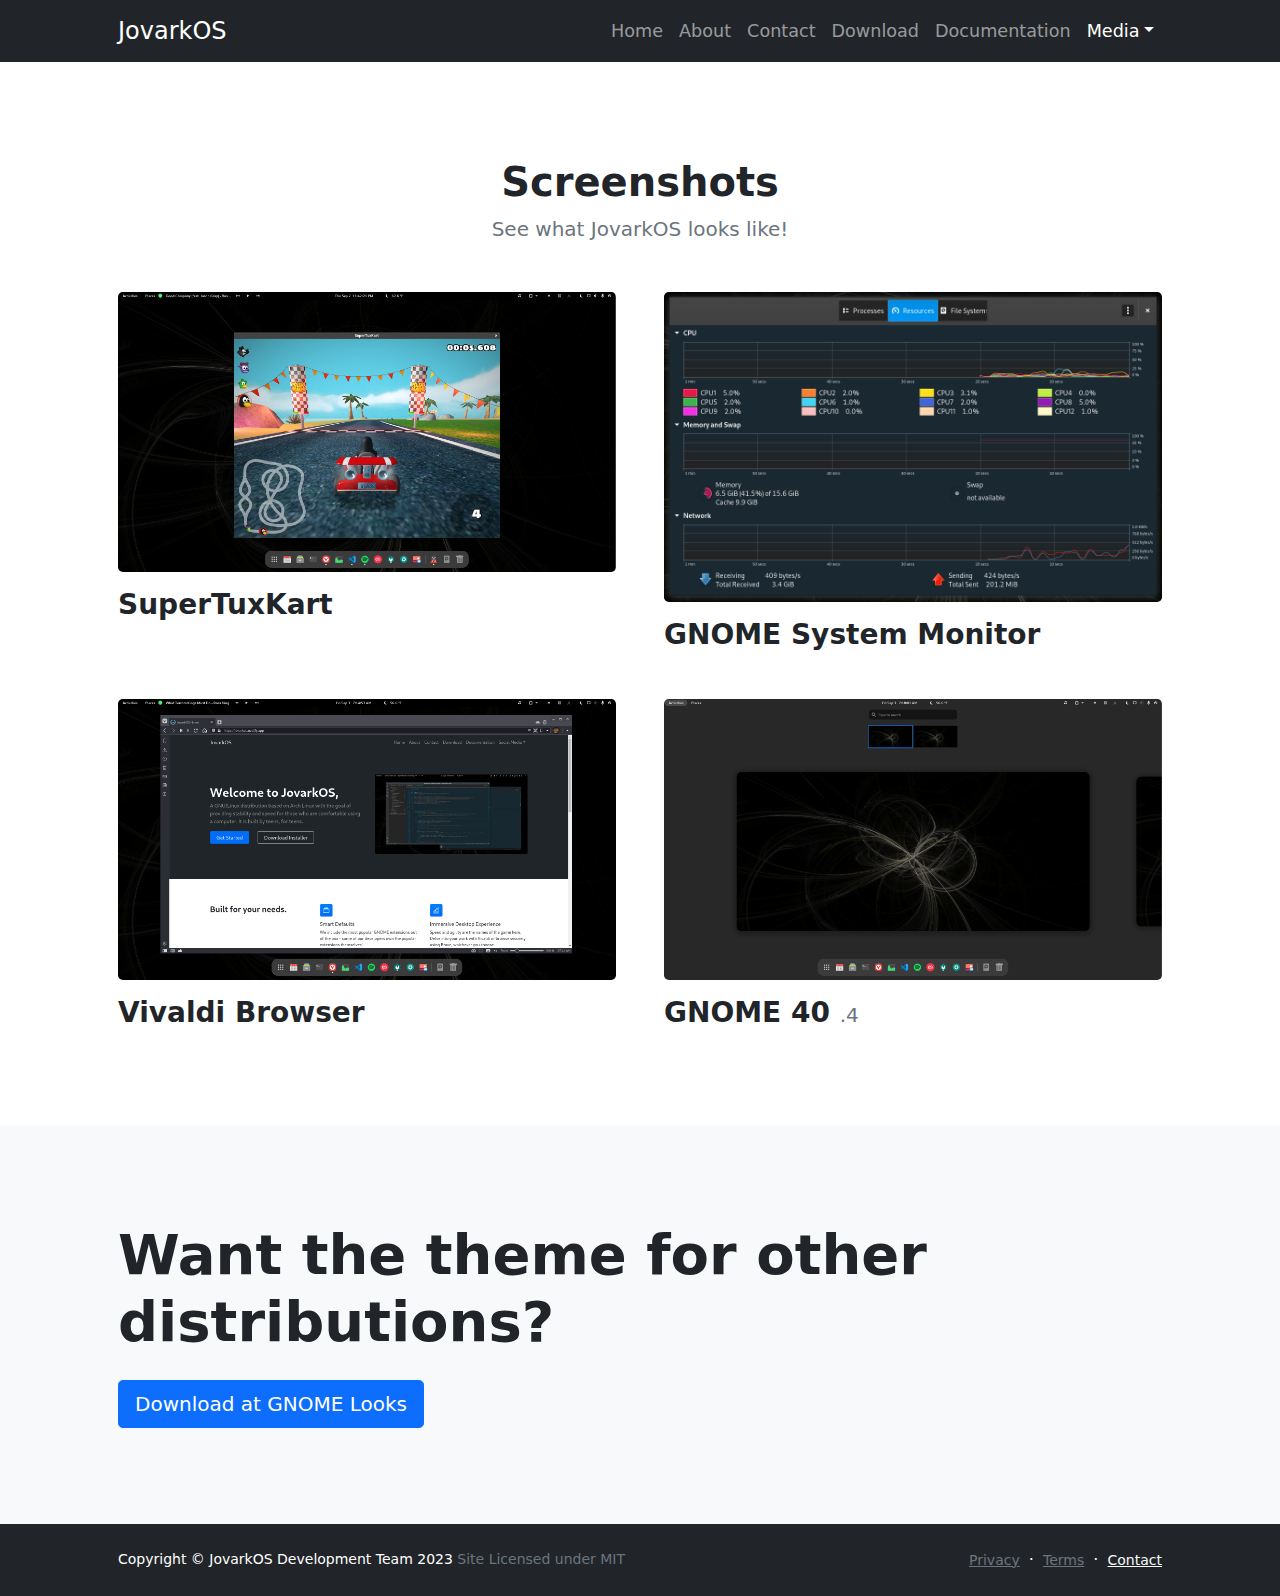
<file: screenshots.html>
<!DOCTYPE html>
<html lang="en">

<head>
    <meta charset="utf-8">
    <meta name="viewport" content="width=device-width, initial-scale=1, shrink-to-fit=no">
    <meta name="description"
        content="JovarkOS is an Arch-based GNU/Linux distribution offering stability, usability, and speed, in that order. Join us today!">
    <meta name="author" content="JovarkOS Development Team, Lucas Burlingham">
    <title>JovarkOS - Screenshots</title>
    <!-- Favicon-->
    <link rel="icon" type="image/x-icon" href="assets/favicon.ico">
    <!-- Bootstrap icons-->
    <link href="https://cdn.jsdelivr.net/npm/bootstrap-icons@1.5.0/font/bootstrap-icons.css" rel="stylesheet">
    <!-- Core theme CSS (includes Bootstrap)-->
    <link href="css/styles.css" rel="stylesheet">
    <link href="css/custom.css" rel="stylesheet">
    <link rel="canonical" href="https://jovarkos.org/screenshots.html">


</head>

<body class="d-flex flex-column h-100">
    <main class="flex-shrink-0">
        <!-- Navigation-->
        <nav class="navbar navbar-expand-lg navbar-dark bg-dark">
            <div class="container px-5">
                <a class="navbar-brand" href="index.html">JovarkOS</a>
                <button class="navbar-toggler" type="button" data-bs-toggle="collapse"
                    data-bs-target="#navbarSupportedContent" aria-controls="navbarSupportedContent"
                    aria-expanded="false" aria-label="Toggle navigation"><span
                        class="navbar-toggler-icon"></span></button>
                <div class="collapse navbar-collapse" id="navbarSupportedContent">
                    <ul class="navbar-nav ms-auto mb-2 mb-lg-0">
                        <li class="nav-item"><a class="nav-link" href="index.html">Home</a></li>
                        <li class="nav-item"><a class="nav-link" href="about.html">About</a></li>
                        <li class="nav-item"><a class="nav-link" href="contact.html">Contact</a></li>
                        <li class="nav-item"><a class="nav-link" href="download.html">Download</a></li>
                        <li class="nav-item"><a class="nav-link" href="https://docs.jovarkos.org/#/">Documentation</a>
                        </li>
                        <li class="nav-item dropdown">
                            <a class="nav-link dropdown-toggle active" id="navbarDropdownBlog" href="#" role="button"
                                data-bs-toggle="dropdown" aria-expanded="false">Media</a>
                            <ul class="dropdown-menu dropdown-menu-end" aria-labelledby="navbarDropdownBlog">
                                <li><a class="dropdown-item" href="https://twitter.com/jovarkos">Twitter</a></li>
                                <li><a class="dropdown-item active" href="screenshots.html">Screenshots</a></li>
                            </ul>
                        </li>
                    </ul>
                </div>
            </div>
        </nav>
        <!-- Page Content-->
        <section class="py-5">
            <div class="container px-5 my-5">
                <div class="text-center mb-5">
                    <h1 class="fw-bolder">Screenshots</h1>
                    <p class="lead fw-normal text-muted mb-0">See what JovarkOS looks like!</p>
                </div>
                <div class="row gx-5">
                    <div class="col-lg-6">
                        <div class="position-relative mb-5">
                            <img class="img-fluid rounded-3 mb-3 hover-effect" src="assets/gaming.png" alt="..."
                                loading="lazy">
                            <a class="h3 fw-bolder text-decoration-none link-dark stretched-link"
                                href="https://supertuxkart.net/Main_Page">SuperTuxKart</a>
                        </div>
                    </div>
                    <div class="col-lg-6">
                        <div class="position-relative mb-5">
                            <img class="img-fluid rounded-3 mb-3 hover-effect" src="assets/system_monitor.png" alt="..."
                                loading="lazy">
                            <a class="h3 fw-bolder text-decoration-none link-dark stretched-link"
                                href="https://apps.gnome.org">GNOME System
                                Monitor</a>
                        </div>
                    </div>
                    <div class="col-lg-6">
                        <div class="position-relative mb-5 mb-lg-0">
                            <img class="img-fluid rounded-3 mb-3 hover-effect" src="assets/Vivaldi.png" alt="..."
                                loading="lazy">
                            <a class="h3 fw-bolder text-decoration-none link-dark stretched-link"
                                href="https://vivaldi.com">Vivaldi
                                Browser</a>
                        </div>
                    </div>
                    <div class="col-lg-6">
                        <div class="position-relative">
                            <img class="img-fluid rounded-3 mb-3 hover-effect" src="assets/GNOME.png" alt="..."
                                loading="lazy">
                            <a class="h3 fw-bolder text-decoration-none link-dark stretched-link"
                                href="https://forty.gnome.org">GNOME 40
                                <span class="text-muted fw-light fs-5">.4</span></a>
                        </div>
                    </div>
                </div>
            </div>
        </section>
        <section class="py-5 bg-light">
            <div class="container px-5 my-5">
                <h2 class="display-4 fw-bolder mb-4">Want the theme for other distributions?</h2>
                <a class="btn btn-lg btn-primary" href="https://www.gnome-look.org/p/1515560/">Download at GNOME
                    Looks</a>
            </div>
        </section>
    </main>
    <!-- Footer-->
    <footer class="bg-dark py-4 mt-auto">
        <div class="container px-5">
            <div class="row align-items-center justify-content-between flex-column flex-sm-row">
                <div class="col-auto">
                    <div class="small m-0 text-white">Copyright &copy; JovarkOS Development Team 2023 <span
                            class="text-muted">Site Licensed under MIT</span>
                    </div>
                </div>
                <div class="col-auto">
                    <a class="text-muted link-light small no-select" href="#!" data-bs-toggle="tooltip"
                        data-bs-placement="top"
                        title="Official document coming soon, but in the meantime, we don't collect any data from you and don't accept responsibility for any situations created from the use of our program.">Privacy</a>
                    <span class="text-white mx-1">&middot;</span>
                    <a class="text-muted link-light small no-select" href="#!" data-bs-toggle="tooltip"
                        data-bs-placement="top"
                        title="Official document coming soon, but in the meantime, we don't collect any data from you and don't accept responsibility for any situations created from the use of our program.">Terms</a>
                    <span class="text-white mx-1">&middot;</span>
                    <a class="link-light small" href="contact.html">Contact</a>
                </div>
            </div>
        </div>
    </footer>
    <!-- Bootstrap core JS-->
    <script src="https://cdn.jsdelivr.net/npm/bootstrap@5.2.3/dist/js/bootstrap.bundle.min.js"
        integrity="sha384-kenU1KFdBIe4zVF0s0G1M5b4hcpxyD9F7jL+jjXkk+Q2h455rYXK/7HAuoJl+0I4"
        crossorigin="anonymous"></script>

    <!-- Core theme JS-->
    <script src="https://cdn.ywxi.net/js/1.js" async></script>
</body>

</html>
</file>
<file: css/custom.css>
.hover-effect:hover {
    transform: scale(1.1);
}
.nav-link {
    font-size: 1.1em;
}
.navbar-brand {
    font-size: 1.5rem;
}
.no-select {
    -webkit-touch-callout: none; /* iOS Safari */
    -webkit-user-select: none; /* Safari */
    -khtml-user-select: none; /* Konqueror HTML */
    -moz-user-select: none; /* Firefox */
    -ms-user-select: none; /* Internet Explorer/Edge */
    user-select: none; /* Non-prefixed version, currently
                          supported by Chrome and Opera */
}
</file>
